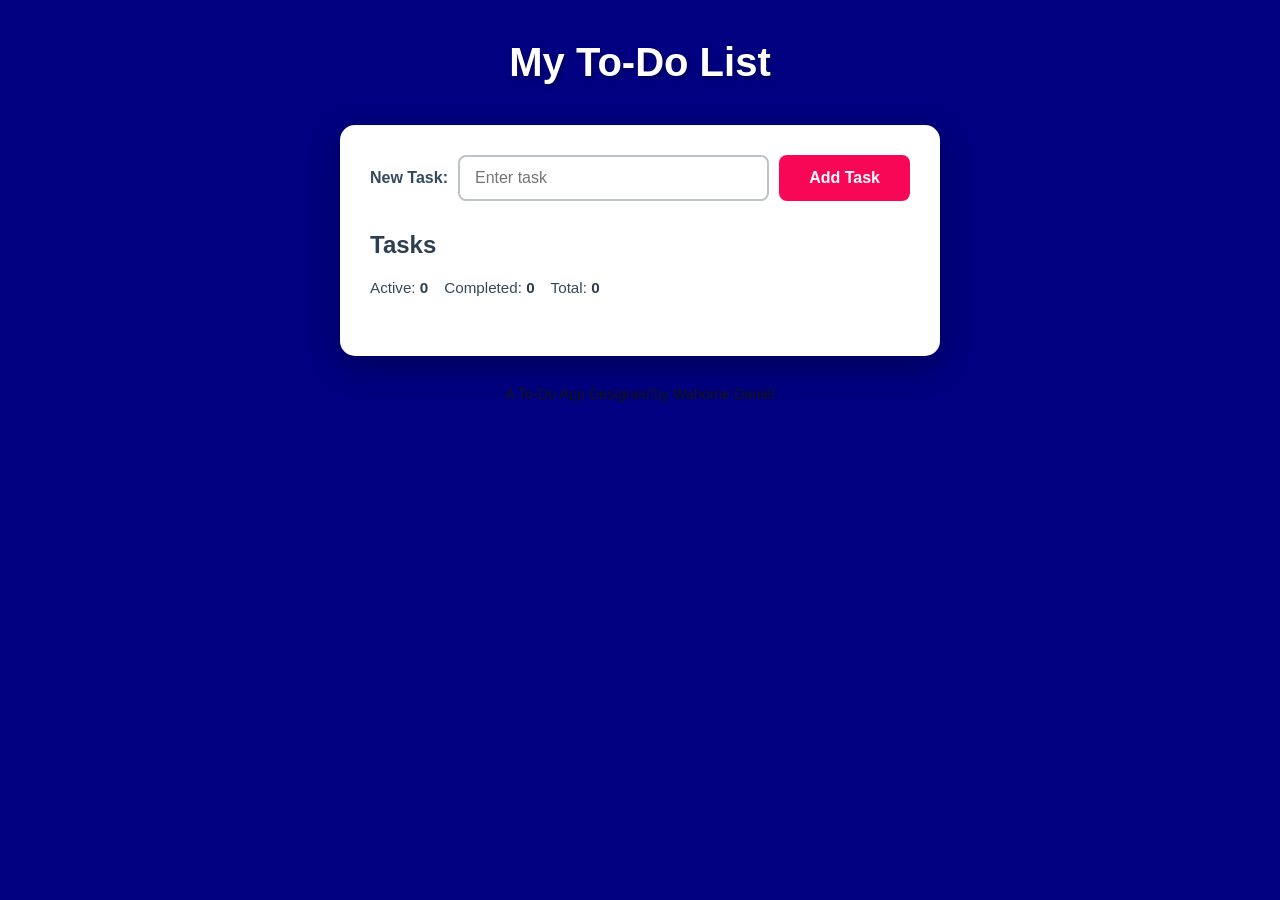
<file: index.html>
<!DOCTYPE html>
<html lang="en">
<head>
  <meta charset="UTF-8">
  <title>To-Do App</title>
  <link rel="stylesheet" href="do-do-list.css">
</head>
<body>

  <header>
    <h1 id="title">My To-Do List</h1>
  </header>

  <main>
    <section>
      <form id="taskForm">
        <label for="taskInput">New Task:</label>
        <input type="text" id="taskInput" placeholder="Enter task" required>
        <button type="submit">Add Task</button>
      </form>
    </section>

    <section>
      <h2>Tasks</h2>
      <div id="taskStats">
        <span>Active: <strong id="activeCount">0</strong></span>
        <span>Completed: <strong id="completedCount">0</strong></span>
        <span>Total: <strong id="totalCount">0</strong></span>
      </div>
      <ul id="taskList"></ul>
    </section>
  </main>

  <footer>
    <p>A To-Do App Designed by Wahome Daniel</p>
  </footer>

  <script src="DOM.js"></script>
  <script src="event-handling.js"></script>
</body>
</html>
</file>
<file: do-do-list.css>
* {
  margin: 0;
  padding: 0;
  box-sizing: border-box;
}

body {
  font-family: 'Segoe UI', Tahoma, Geneva, Verdana, sans-serif;
  background: linear-gradient(135deg,navy , navy 100%);
  min-height: 100vh;
  padding: 40px 20px;
}

header {
  text-align: center;
  margin-bottom: 40px;
}

#title {
  color: white;
  font-size: 2.5em;
  text-shadow: 2px 2px 4px rgba(0, 0, 0, 0.3);
}

main {
  max-width: 600px;
  margin: 0 auto;
  background: white;
  border-radius: 15px;
  box-shadow: 0 10px 30px rgba(0, 0, 0, 0.3);
  padding: 30px;
}

section {
  margin-bottom: 30px;
}

section h2 {
  color: #2c3e50;
  margin-bottom: 20px;
  font-size: 1.5em;
}

#taskStats {
  display: flex;
  gap: 16px;
  flex-wrap: wrap;
  margin-bottom: 15px;
  color: #34495e;
  font-size: 0.95em;
}

#taskStats strong {
  color: #2c3e50;
}

/* ============ FORM STYLING ============ */
form {
  display: flex;
  gap: 10px;
  margin-bottom: 10px;
  flex-wrap: wrap;
}

label {
  color: #34495e;
  font-weight: 600;
  align-self: center;
}

input[type="text"] {
  flex: 1;
  min-width: 150px;
  padding: 12px 15px;
  border: 2px solid #bdc3c7;
  border-radius: 8px;
  font-size: 1em;
  transition: all 0.3s ease;
}

input[type="text"]:focus {
  outline: none;
  border-color: #667eea;
  box-shadow: 0 0 8px rgba(102, 126, 234, 0.3);
}

button[type="submit"] {
  padding: 12px 30px;
  background: #f80757;
  color: white;
  border: none;
  border-radius: 8px;
  font-size: 1em;
  font-weight: 600;
  cursor: pointer;
  transition: all 0.3s ease;
}

button[type="submit"]:hover {
  background: #764ba2;
  transform: translateY(-2px);
  box-shadow: 0 5px 15px rgba(102, 126, 234, 0.4);
}

button[type="submit"]:active {
  transform: translateY(0);
}

/* ============ TASK LIST STYLING ============ */
ul {
  list-style: none;
}

.task-item {
  padding: 15px;
  margin: 10px 0;
  background: #f8f9fa;
  border-left: 4px solid #667eea;
  display: flex;
  justify-content: space-between;
  align-items: center;
  border-radius: 8px;
  transition: all 0.3s ease;
}

.task-item:hover {
  background: #ecf0f1;
  box-shadow: 0 3px 10px rgba(0, 0, 0, 0.1);
  border-left-color: #764ba2;
}

.task-text {
  color: #2c3e50;
  font-size: 1.1em;
  flex: 1;
  cursor: pointer;
}

/* ============ DELETE BUTTON STYLING ============ */
.delete-btn {
  padding: 8px 15px;
  background: #e74c3c;
  color: white;
  border: none;
  border-radius: 6px;
  font-size: 0.9em;
  font-weight: 600;
  cursor: pointer;
  transition: all 0.3s ease;
  margin-left: 10px;
}

.delete-btn:hover {
  background: #c0392b;
  transform: scale(1.05);
}

.delete-btn:active {
  transform: scale(0.98);
}

.completed {
  text-decoration: line-through;
  color: gray;
}

footer {
  text-align: center;
  margin-top: 30px;
  color: #34495e;
  font-size: 0.9em;
}

footer p {
  color: #131313;
}
</file>
